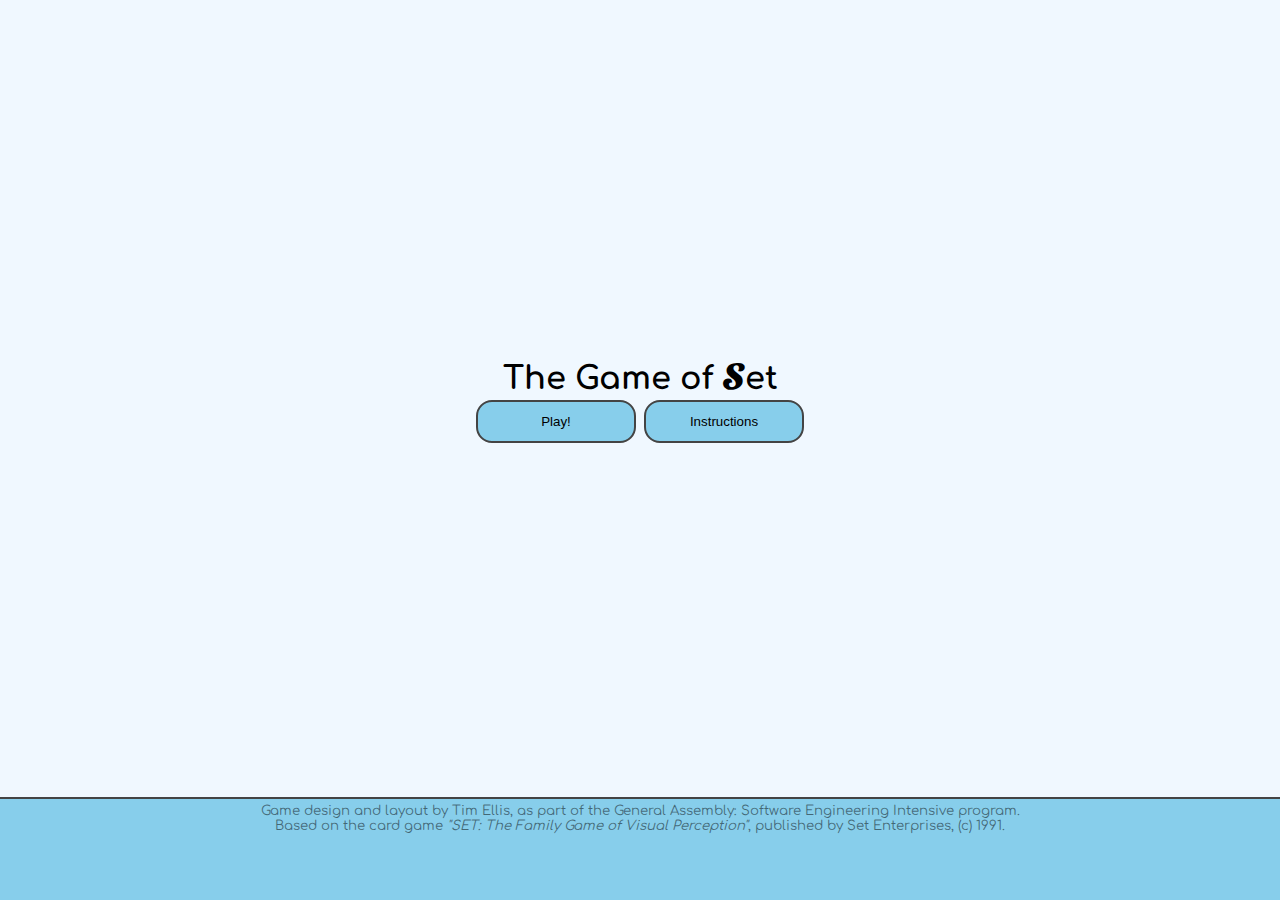
<file: index.html>
<!DOCTYPE html>
<html lang="en">
<head>
  <meta charset="UTF-8">
  <meta http-equiv="X-UA-Compatible" content="IE=edge">
  <meta name="viewport" content="width=device-width, initial-scale=1.0">
  <title>The Game of Set</title>

  <style>
    @import url('https://fonts.googleapis.com/css2?family=Comfortaa:wght@400;700&family=Sansita+Swashed:wght@300;400;500;700&display=swap');
    </style>    
  <link rel="stylesheet" href="style.css" />

</head>

<body class="full-page">

  <header class="splash-header">
  </header>

  <main id="splash-main">
    <div id="splash-title">
      The <span>G</span>ame of <span class="fancy-font">S</span>et
    </div>

    <div class="splash-btns">
      <button class="page-btns" id="splash-btn-play" onclick="location.href='play.html';">Play!</button>
      <button class="page-btns" id="splash-btn-instructions" onclick="location.href='instructions.html';">Instructions</button>
    </div>
  </main>


<footer>
<div class="footer-credits">Game design and layout by Tim Ellis, as part of the General Assembly: Software Engineering Intensive program.<br />
  Based on the card game <span class="title-footer">"SET: The Family Game of Visual Perception"</span>, published by Set Enterprises, (c) 1991. </div>
</footer>

</body>
</html>
</file>
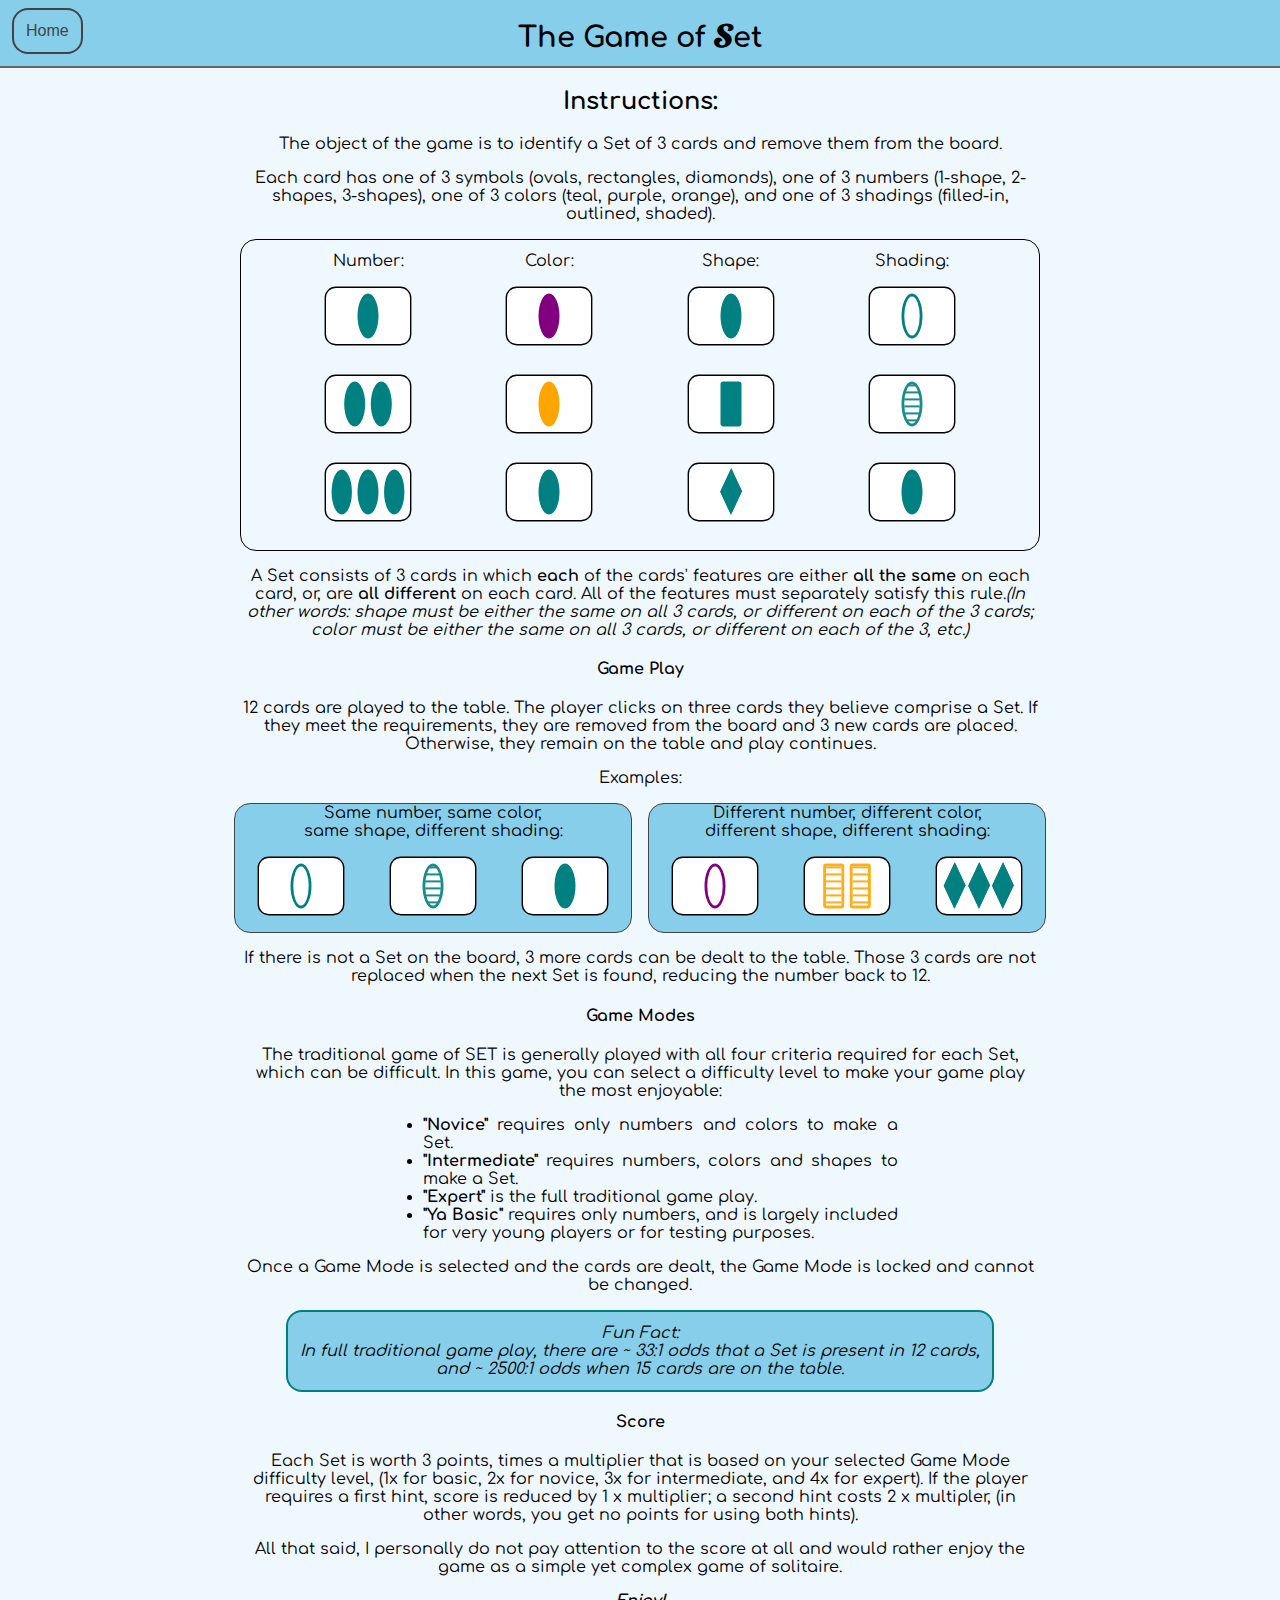
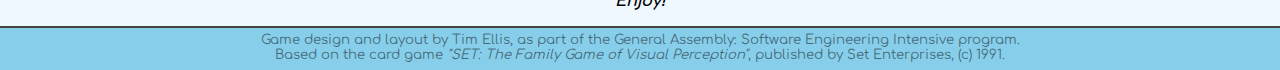
<file: instructions.html>
<!DOCTYPE html>
<html lang="en">
<head>
  <meta charset="UTF-8">
  <meta http-equiv="X-UA-Compatible" content="IE=edge">
  <meta name="viewport" content="width=device-width, initial-scale=1.0">
  <title>The Game of Set</title>

  <style>
    @import url('https://fonts.googleapis.com/css2?family=Comfortaa:wght@400;700&family=Sansita+Swashed:wght@300;400;500;700&display=swap');
    </style>    

  <link rel="stylesheet" href="style.css" />

</head>


<body id="instructions-page-body">
  
<header class="secondary-page">
  <button class="page-btns home-button" onclick="location='index.html';">Home</button>
  <div class="title-bar">The Game of <span class="fancy-font">S</span>et</div>
</header>

<main class="instructions-page" id="instructions-page-main">
  <div class="instructions-wrapper">

    <h2>Instructions:</h2>
    <p>The object of the game is to identify a Set of 3 cards and remove them from the board.</p>
    <p>Each card has one of 3 symbols (ovals, rectangles, diamonds), one of 3 numbers (1-shape, 2-shapes, 3-shapes), one of 3 colors (teal, purple, orange), and one of 3 shadings (filled-in, outlined, shaded).</p>
    
    <ul id="card-features-list">
      <li><div>Number:</div>
        <div class="card-demo card-wrapper" id="C-filled-oval-1"><div class="shape-object color-C fill-filled shape-oval"></div></div>
        <div class="card-demo card-wrapper" id="C-filled-oval-2"><div class="shape-object color-C fill-filled shape-oval"></div><div class="shape-object color-C fill-filled shape-oval" ></div></div>
        <div class="card-demo card-wrapper"><div class="shape-object color-C fill-filled shape-oval" ></div><div class="shape-object color-C fill-filled shape-oval" ></div><div class="shape-object color-C fill-filled shape-oval" ></div></div></didv>
      </li>
      <li><div>Color:</div>
        <div class="card-demo card-wrapper" id="C-filled-oval-1"><div class="shape-object color-A fill-filled shape-oval"></div></div>
        <div class="card-demo card-wrapper" id="C-filled-oval-1"><div class="shape-object color-B fill-filled shape-oval"></div></div>
        <div class="card-demo card-wrapper" id="C-filled-oval-1"><div class="shape-object color-C fill-filled shape-oval"></div></div></li>
      <li><div>Shape:</div>
        <div class="card-demo card-wrapper" id="C-filled-oval-1"><div class="shape-object color-C fill-filled shape-oval"></div></div>
        <div class="card-demo card-wrapper" id="C-filled-numeral-1"><div class="shape-object color-C fill-filled shape-numeral"></div></div>
        <div class="card-demo card-wrapper" id="C-filled-diamond-1"><div class="shape-object color-C fill-filled shape-diamond"></div></div></li>
      <li>Shading:
        <div class="card-demo card-wrapper" id="C-empty-oval-1"><div class="shape-object color-C fill-empty shape-oval"></div></div>
        <div class="card-demo card-wrapper" id="C-striped-oval-1"><div class="shape-object color-C fill-striped shape-oval"></div></div>
        <div class="card-demo card-wrapper" id="C-filled-oval-1"><div class="shape-object color-C fill-filled shape-oval"></div></div>
      </li>
    </ul>

    <p>A Set consists of 3 cards in which <b>each</b> of the cards' features are either <b>all the same</b> on each card, or, are <b>all different</b> on each card. All of the features must separately satisfy this rule.<i>(In other words: shape must be either the same on all 3 cards, or different on each of the 3 cards; color must be either the same on all 3 cards, or different on each of the 3, etc.)</i></p>

    <h4>Game Play</h4>

    <p>12 cards are played to the table. The player clicks on three cards they believe comprise a Set. If they meet the requirements, they are removed from the board and 3 new cards are placed. Otherwise, they remain on the table and play continues.</p>
    
    <p>Examples:</p>
    <div id="instr-examples-container">
     
      <div class="instr-example-wrapper"> 
        Same number, same color, <br /> same shape, different shading: 
        
        <div class="instr-example">
          <div class="card-demo card-wrapper" id="C-empty-oval-1">
            <div class="shape-object color-C fill-empty shape-oval"></div></div>
            <div class="card-demo card-wrapper" id="C-striped-oval-1"><div class="shape-object color-C fill-striped shape-oval"></div></div>
            <div class="card-demo card-wrapper" id="C-filled-oval-1"><div class="shape-object color-C fill-filled shape-oval"></div>
          </div>
        </div>
      </div>
      <div></div>
      <div class="instr-example-wrapper"> 
        Different number, different color,<br /> different shape, different shading: 
        <div class="instr-example">
          <div class="card-demo card-wrapper" id="A-empty-oval-1">
            <div class="shape-object color-A fill-empty shape-oval"></div>
          </div>
          <div class="card-demo card-wrapper" id="B-striped-numeral-2">
            <div class="shape-object color-B fill-striped shape-numeral"></div>
            <div class="shape-object color-B fill-striped shape-numeral"></div>
          </div>
          <div class="card-demo card-wrapper" id="C-filled-diamond-3">
            <div class="shape-object color-C fill-filled shape-diamond"></div>
            <div class="shape-object color-C fill-filled shape-diamond"></div>
            <div class="shape-object color-C fill-filled shape-diamond"></div>
          </div>
        </div>
      </div>

    </div>

    <p>If there is not a Set on the board, 3 more cards can be dealt to the table. Those 3 cards are not replaced when the next Set is found, reducing the number back to 12.</p>

    <h4>Game Modes</h4>

    <p>The traditional game of SET is generally played with all four criteria required for each Set, which can be difficult. In this game, you can select a difficulty level to make your game play the most enjoyable:</p> 
      <ul id="instr-mode-list">
        <li><b>"Novice"</b> requires only numbers and colors to make a Set.</li>
          <li><b>"Intermediate"</b> requires numbers, colors and shapes to make a Set.</li>
          <li><b>"Expert"</b> is the full traditional game play.</li>
          <li><b>"Ya Basic"</b> requires only numbers, and is largely included for very young players or for testing purposes.</li>
        </ul> 
    <p>Once a Game Mode is selected and the cards are dealt, the Game Mode is locked and cannot be changed.</p>

    <p class="instructions-note">Fun Fact:<br />In full traditional game play, there are ~ 33:1 odds that a Set is present in 12 cards, and ~ 2500:1 odds when 15 cards are on the table.</p>

    <h4>Score</h4>
    <p>Each Set is worth 3 points, times a multiplier that is based on your selected Game Mode difficulty level, (1x for basic, 2x for novice, 3x for intermediate, and 4x for expert). If the player requires a first hint, score is reduced by 1 x multiplier; a second hint costs 2 x multipler, (in other words, you get no points for using both hints). </p>
    <p>All that said, I personally do not pay attention to the score at all and would rather enjoy the game as a simple yet complex game of solitaire. </p>
    <p style="font-weight: bold; font-style: italic;">Enjoy!</p>

  </div> <!-- end instructions-wrapper -->


</main>

<footer class="secondary-page">

  <div class="footer-credits">Game design and layout by Tim Ellis, as part of the General Assembly: Software Engineering Intensive program.<br />
    Based on the card game <span class="title-footer">"SET: The Family Game of Visual Perception"</span>, published by Set Enterprises, (c) 1991. </div>

  </footer>

</body>
</html>
</file>
<file: style.css>
/* *** DEFAULTS ** */
html, body {
  font-family: 'Comfortaa', cursive;
  margin: 0;
  padding: 0;
  background-color: aliceblue;
}

.fancy-font {
  font-family: 'Sansita Swashed', cursive;
  font-size:larger;
}

/* *** SPLASH PAGE STYLES *** */
/*  Splash page layout *** */
body.full-page {
  height: 100vh;
  width: 100vw;
  display:flex;
  flex-direction: column;
  justify-content: flex-end;
}
#splash-main, #instructions-page-main {
  flex: 9;
  box-sizing: border-box;

  width: 100%;
  margin: 0 auto; 
  background-color: aliceblue;
  text-align: center;

  display: flex;
  flex-direction: column;
  justify-content: center;
}
#splash-title {
  font-size: 2rem;
  font-weight: bold;
}

.splash-btns {
  margin: 0 auto; 
  width:400px;

  display: flex;
  flex-direction: row;
  justify-content: center;
  align-items: center;
} 
.splash-btns .page-btns {
  width: 40%;
}
.page-btns {
  background-color: skyblue;
  border: solid 2px #444;
  border-radius: 16px;
  margin: 4px;
  padding: 12px;
  cursor:pointer;
} 
.page-btns:hover {
  background: rgb(255, 255, 255);
  font-weight:bold;
  box-shadow: 4px 2px 8px #444;
  color:#444;
}

footer {
  flex: 1;
  box-sizing: border-box;
  text-align:center;
  position: relative;
  width: 100vw;
  bottom: 0;
  padding: 4px 0 8px 0;
  margin:  0 auto;

  color: rgba(0,0,0,.5);
  background-color: skyblue;
  font-size:smaller;
  border-top: solid 2px #444;
}
.title-footer {
  font-style: italic;
}


/* *** Secondary Page Layout *** */

#instructions-page-body {
  width:100vw;
}

body.secondary-page {
  display:flex;
  flex-direction: column;
  height:100vh; 
  width:100vw;
  margin:0;
  padding:0;
}

header.secondary-page {
  box-sizing: border-box;
  width: 100vw;
  background: skyblue;
  border-bottom: solid 2px #666;
  padding: 12px 0;
  text-align: center;
  font-size: 1.8em;
  font-weight:bold;
}
header.secondary-page > .home-button {
  position: absolute;
  font-size: 1rem;
  top: 4px;
  left: 8px;
  color:#444;
}

/* *** Instructions page *** */
main.instructions-page {
  display:flex;
  flex-direction: column;
  justify-content: center;
  align-items: center;
}
main.instructions-page .instructions-wrapper {
  width: min(800px, 75vw);
}

ul#card-features-list {
  border: solid thin ;
  border-radius: 16px;
  padding:12px;
  display:flex;
  flex-direction: row;
  justify-content: space-evenly;
}
#card-features-list li {
  display: inline-block;
}
#instr-examples-container {
  width:100%;
  display:flex;
  flex-direction:row;
  justify-content: center;
} 
.instr-example-wrapper {
  background: skyblue;
  display: flex;
  flex-direction: column;
  border: solid thin #444;
  border-radius: 16px;
  margin: 0 8px;
}
.instr-example {
  display: flex;
  flex-direction: row;
  justify-content: space-around;
  align-content: center;
}
#instr-mode-list {
  width:475px;
  margin: 0 auto;
  text-align: justify;
}
main.instructions-page .instructions-note {
  background: skyblue !important;
  border: solid 2px teal;
  border-radius: 16px;
  width:85%;
  padding: 12px;
  margin: 0 auto 8px auto;
  font-style: italic;
}


/* *** Play page layout *** */

main.play-page {
  box-sizing: border-box;
  flex: 22;
  display: flex;
  flex-direction: row;
  height:auto;
}
#game-sidebar {
  position: relative;
  min-width: 150px;
  background:white;
  border: solid 2px skyblue;
  border-radius: 16px;
  box-shadow: -5px 5px 4px rgba(0, 72, 100, .8);
  box-sizing: border-box;
  margin: 4px 8px 8px 8px;
  text-align:center;

  display: flex;
  flex-direction: column;
  justify-content: space-between;
  align-items: center;
  flex: 1;
} 
#game-sidebar * {
  margin: 4px auto;
}
.set-count-wrapper h4 {
  display: inline;
  margin: 4px;
} 
#set-count, #score-count {
  display: inline;
  font-size: 1.2em;
  font-weight: bold;
}
.sets-found-list {
  max-width: 150px;
  height: 150px;
  border: solid thin #444;
  overflow-y: auto;
  overflow-x:hidden;
}
.set-found-wrapper { 
  width:90%;
  display: flex;
  flex-direction: row;
  justify-content: space-evenly;
  margin: 1px auto !important;
} .set-found-wrapper * {
  margin: 2px !important;
}
.incorrect-counter-wrapper {
  font-size:smaller;
  font-style: italic;
}
.cards-remaining-wrapper {
  font-size: smaller;
  font-style: italic;
}

#sidebar-settings {
  text-align: left;
  font-size: smaller;
} #sidebar-settings * {
  margin: 0;
}
#sidebar-settings span.game-mode-expl {
  margin-left:8px;
  font-size:xx-small;
  font-style: italic;
}

.deck-graphic {
  position: relative;
  width: 100px;
  height: 65px;
  border: solid 3px black;
  border-radius: 16px;
  border-right-style: double;
  background-color: skyblue;
  background-image: linear-gradient(45deg, transparent 50%, rgba(255,255,255,.5) 50%);
  background-image: linear-gradient(-45deg, transparent 50%, rgba(255,255,255,.5) 50%);
  background-size: 15px 15px;

} 
.deck-graphic.deck-stack-2 {
  bottom: 6px;
  right: 7px;
  margin: 0 !important;
}
.deck-stack-btn {
  display:flex;
  flex-direction: column;
  justify-content: center;
  align-items: center;
  
  cursor: pointer;
  transition: box-shadow 0.5s ease-in-out;

}
.deck-stack-btn:hover {
  box-shadow: 0 0 15px 2px skyblue;
} 
.deck-graphic .deck-btn-text {
  font-weight:bold;
  margin:0;
  padding: 4px 6px;
  background: rgba(255,255,255,.65);
  box-shadow: 0 0 10px 5px white;
  border-radius: 8px;
  transition: box-shadow 0.5s ease-in-out;
} 
.deck-stack-btn:hover > .deck-btn-text {
  box-shadow: 0 0 15px 8px white;
}


/* *** GAME PAGE LAYOUT - GRID *** */
/* ------------------------------ */
#game-board {
  flex: 5;
  box-sizing: border-box;
  background: aliceblue;
  padding:8px;
  position:relative;

  display: grid;
  grid-template-rows: repeat(3, 30%);
  grid-auto-flow: column;  
  grid-gap: 4px;
  overflow-x: auto;
}
.card {
  box-sizing: border-box;
  position: relative;
  width: min(180px, calc((100vw - 150px) / 6));
  height: min(120px, calc((100vw - 150px) / 9));

  cursor: pointer;
  transition: box-shadow 0.15s ease-in-out;
} 
.card:hover {
  box-shadow: 0px 2px 12px skyblue;
}
.card-wrapper {
  margin:4px;
  background: white;

  border: solid 2px black;
  border-radius:16px;
  display: flex;
  flex-direction:rows;
  justify-content: center;
  align-items:center;
}
.card-demo {     /* For instructions */
  width:120px;
  height:80px;
  transform: scale(0.70);
}

.card-new {
  position: absolute;
  bottom: 20px;
  left: -100px;
  height: 10px;
  width: 8px;
  border-width: 2px;
}
.card.selected {
  box-shadow: 0px 4px 12px black;
}
.card.selected-wrong {
  box-shadow: 0px 4px 12px red;
}

.shape-object, .shape-object::before, .shape-object::after {
  border: solid 4px black;
}

:root {
--colorA: purple;
--colorB: orange;
--colorC: teal;
}
.color-A, .color-A::before, .color-A::after {
  color: var(--colorA);
  border-color: var(--colorA);
} .fill-filled.color-A {
  background-color: var(--colorA);
} .fill-striped.color-A {
  background-color: #fff;
  opacity: 0.9;
  background-image: linear-gradient(0deg, #fff 65%, var(--colorA) 35%);
  background-size: 10px 10px;
}
.color-B, .color-B::before, .color-B::after {
  color: var(--colorB);
  border-color: var(--colorB);
} .fill-filled.color-B {
  background-color: var(--colorB);
} .fill-striped.color-B {
  background-color: #fff;
  opacity: 0.9;
  background-image: linear-gradient(0deg, #fff 65%, var(--colorB) 35%);
  background-size: 10px 10px;
}
.color-C, .color-C::before, .color-C::after {
  color: var(--colorC);
  border-color: var(--colorC);
} .fill-filled.color-C {
  background-color: var(--colorC);
} .fill-striped.color-C {
  background-color: #fff;
  opacity: 0.9;
  background-image: linear-gradient(0deg, #fff 65%, var(--colorC) 35%);
  background-size: 10px 10px;
}
.shape-object.fill-empty {
  background-color: white;
}

.shape-diamond {
  height: 34%;
  width: 22%;
  transform: rotate(45deg) skew(20deg, 20deg);
  background-image: (45deg);
}
.shape-oval {
  margin: 0 4px;
  height: 70%;
  width: 18%;
  padding: 0;
  border-radius: 50%;
}
.shape-numeral {
  /* z-index:1; */
  height: 70%;
  width: 18%;
  position: relative;
  
  margin: 0 4px;
  border-radius: 4px;  
} 



@keyframes fade-in {
  0% { opacity: 0% }
  100% { opacity: 100% }
} 
@keyframes fade-out {
  0% { opacity: 100% }
  100% { opacity: 0% }
}
@keyframes glow-fade-in-out {
  0%, 100% { box-shadow: 0px 0px 0px 0px orange}
  50% { box-shadow: 0px 0px 12px 6px orange }
}

.hint-box {
  position:absolute;
  bottom: 10px;
  width:99%;
  margin: 0 auto;
  text-align: center;
}
.hint-box #hint-text {
  color: darkorange;
  font-style: italic;
}
.hint-box #hint-btn {
  opacity: 0;
  width: fit-content;
  border: solid thin #444;
  border-radius: 16px;
  margin: 4px auto;
  padding: 4px 8px;
  font-weight: bold;
  cursor: pointer;
  background: rgba(100, 100, 100, .2);
  transition: box-shadow 0.3s ease-in-out, background-color 0.3s ease-in-out;
} .hint-box #hint-btn:hover {
  background-color:rgba(100,100,100,.1);
  box-shadow: 0 0 4px skyblue;
}

.game-over-screen {
  z-index: 10;
  position: absolute;
  height: 98%;
  width: 95%;
  top: 5px;
  left: 0px;
  border: solid 3px black;
  border-radius: 24px;
  background:rgba(255, 255, 255, .65);
  text-align: center;

  display: none;
  flex-direction: column;
  justify-content: center;
}
.games-stats {
  display: flex;
  flex-direction: row;
  justify-content: center;
} .games-stats div {
  margin: 4px 8px 8px 8px;
}
#play-again-btn {
  width:fit-content;
  margin: 0 auto;
}
</file>
